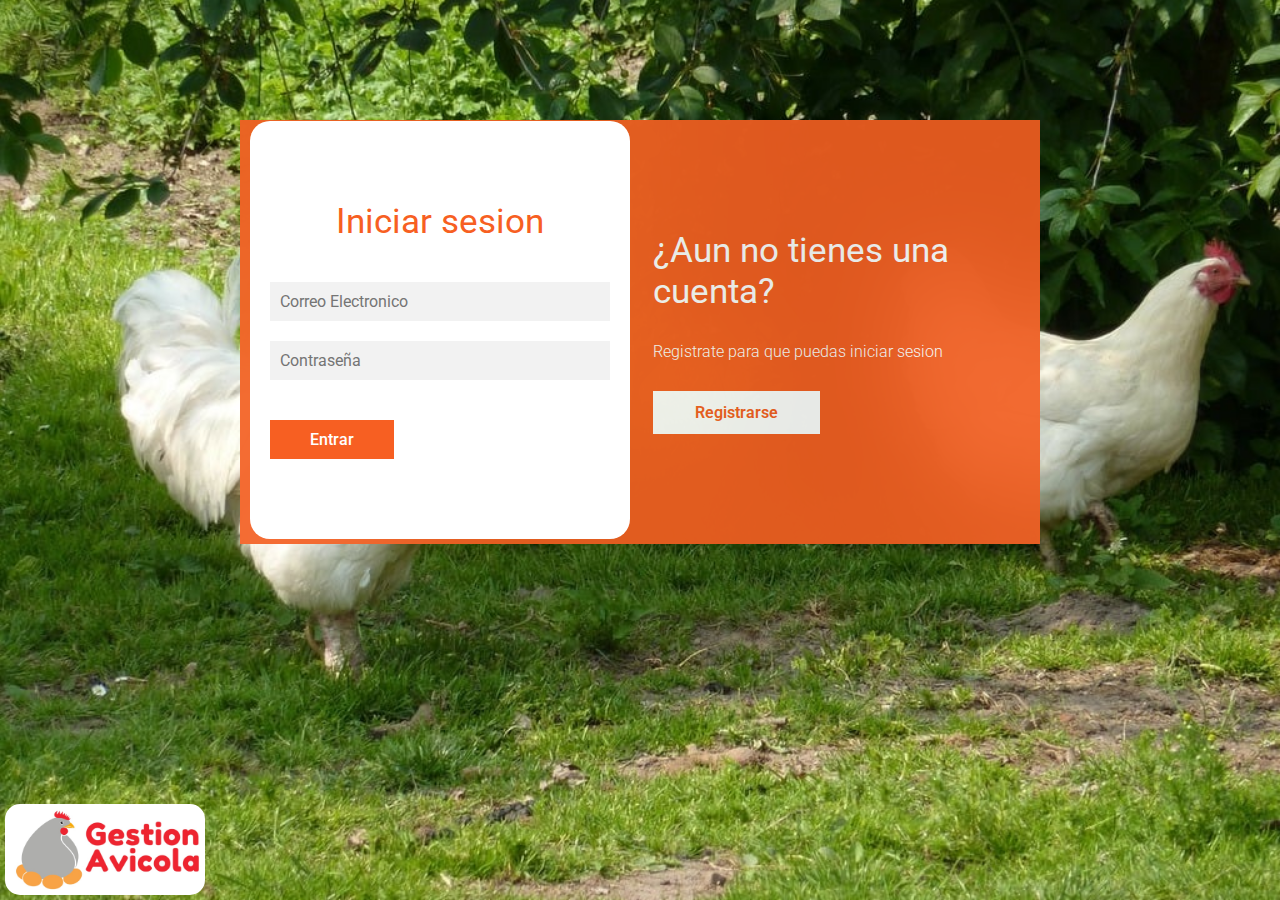
<file: index.html>
<!DOCTYPE html>
<html lang="en">
<head>
    <meta charset="UTF-8">
    <meta name="viewport" content="width=device-width, initial-scale=1.0">
    <title>Inicio de sesion o registro Gestion Avicola</title>
    
   <style>
@import url('https://fonts.googleapis.com/css2?family=Roboto:ital,wght@0,100;0,300;0,400;0,500;0,700;0,900;1,100;1,300;1,400;1,500;1,700;1,900&display=swap')

</style>
<style>
    .logo {
      position: fixed;
      bottom: 20px;
      right: 20px;
      width: 50px;
      height: 50px;
    }
  </style>
    <link rel="stylesheet" href="assets/css/estilos.css">
   

<body>
    

    <main>
        <div class="contenedor__todo">
         <div class="caja__trasera ">
            <div class="caja__trasera-login">
                <h3>¿Ya tienes una cuenta?</h3>
                <p>Inicia sesion para entrar en la pagina</p> 
                <button id="btn__iniciar-sesion">Iniciar Sesion</button> 
            </div>
            <div class="caja__trasera-register">
                <h3>¿Aun no tienes una cuenta?</h3>
                <p>Registrate para que puedas iniciar sesion</p> 
                <button id="btn__registrarse">Registrarse</button> 
            </div>
         </div>  
         <div class="contenedor__login-register">

            <form action="php/login_usuario_be.php" method="post"
            class="formulario__login">
                <h2>Iniciar sesion</h2>
                <input type="text" placeholder="Correo Electronico" name="correo">
                <input type="password" placeholder="Contraseña" name="contrasena">
                <button>Entrar </button>
            </form>
            
            <form action="php/registro_usuario_be.php" method="post" class="formulario__register">
                <h2>Registrarse</h2>
                <input type="text" placeholder="Nombre Completo" name="nombre_completo">
                <input type="text" placeholder="Correo electronico" name="correo">
                <input type="text" placeholder="Nombre de usuario" name="usuario">
                <input type="password" placeholder="Contraseña" name="contrasena">
                <button>Registrarse </button>

         </div>
        
    </main> 

<img src="assets/images/cintalogoynombre.jpg" alt="Descripción de la imagen" id="mi-imagen">

    

    <script src="assets/js/script.js"></script>
</body>


</html>
</file>
<file: assets/css/estilos.css>
* {
  margin: 0;
  padding: 0;
  box-sizing: border-box;
  text-decoration: none;

  font-family: "Roboto", sans-serif;
  font-weight: 400;
  font-style: normal;


}

body {
  background-image: url(../images/rooster-hen-chicken-animals-404440-1024.jpg);
  background-size: cover;
  background-repeat: no-repeat;
  background-position: center;
  background-attachment: fixed;
}

main {
  width: 100%;
  padding: 20px;
  margin: auto;
  margin-top: 100px;
}

.contenedor__todo {
  width: 100%;
  max-width: 800px;
  margin: auto;
  position: relative;
}
/*posibles colores 247, 95, 34 */ 
.caja__trasera {
  width: 100%;
  padding: 10px 20px;
  display: flex;
  justify-content: center;
  -webkit-backdrop-filter: blur(50px );
  backdrop-filter: blur(50px);
 background-color: rgba(247, 95, 34);
   opacity: 0.9;

}

.caja__trasera div {
  margin: 100px 40px;
  color: white;
  transition: all 500ms;
}

.caja__trasera div p,
.caja__trasera button {
  margin-top: 30px;
}

.caja__trasera div h3 {
  font-weight: 400;
  font-size: 35px;
}

.caja__trasera div p {
  font-size: 16px;
  font-weight: 300;
}

.caja__trasera button {
  padding: 10px 40px;
  border: 2px solid #fff;
  font-size: 16px;
  background-color: white;
  font-weight: 600;
  cursor: pointer;
  color:  rgba(247, 95, 34);
  outline: none;
  transition: all 300ms;
}

.caja__trasera button:hover {
  background: #fff;
  color:rgba(247, 95, 34);
}

/*Formularios*/

.contenedor__login-register {
  display: flex;
  align-items: center;
  width: 100%;
  max-width: 380px;
  position: relative;
  top: -214px;
  left: 10px;

  /*La transicion va despues del codigo JS*/
  transition: left 500ms cubic-bezier(0.175, 0.885, 0.32, 1.275);
}

.contenedor__login-register form {
  width: 100%;
  padding: 80px 20px;
  background: white;
  position: absolute;
  border-radius: 20px;
}

.contenedor__login-register form h2 {
  font-size: 35px;
  text-align: center;
  margin-bottom: 20px;
  color: rgba(247, 95, 34);
}

.contenedor__login-register form input {
  width: 100%;
  margin-top: 20px;
  padding: 10px;
  border: none;
  background: #f2f2f2;
  font-size: 16px;
  outline: none;
}

.contenedor__login-register form button {
  padding: 10px 40px;
  margin-top: 40px;
  border: none;
  font-size: 16px;
  background: rgba(247, 95, 34);
  font-weight: 500;
  cursor: pointer;
  color: white;
  outline: none;
}

.formulario__login {
  opacity: 1;
  display: block;
}
.formulario__register {
  display: none;
}
 #mi-imagen {

   
    position: fixed;
    bottom: 0;
    left: 0; /* O right: 0; según desees colocarlo en la derecha o izquierda */
    width: 200px; /* Ancho deseado */
    height: auto; /* Mantiene la proporción original de la imagen */
    margin: 5px; /* Ajusta según sea necesario */
    border-radius: 15px;
}

/* responsive desgin*/

@media screen and (max-width: 850px) {
  main {
    margin-top: 50px;
  }

  .caja__trasera {
    max-width: 350px;
    height: 300px;
    flex-direction: column;
    margin: auto;
  }

  .caja__trasera div {
    margin: 0px;
    position: absolute;
  }

  /*Formularios*/

  .contenedor__login-register {
    top: -10px;
    left: -5px;
    margin: auto;
  }

  .contenedor__login-register form {
    position: relative;
  }
}
</file>
